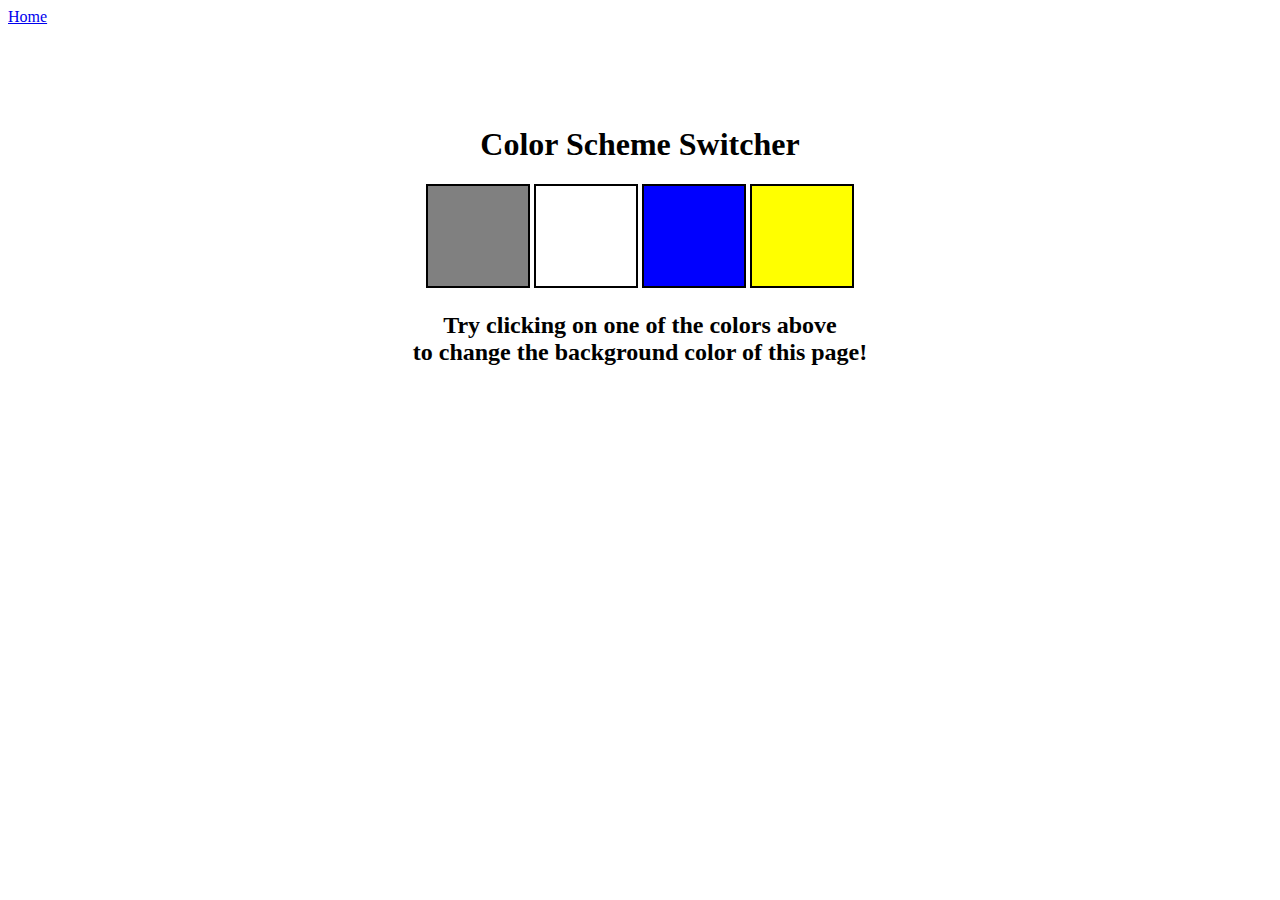
<file: BgColorSwitcher/index.html>
<!DOCTYPE html>
<html lang="en">
  <head>
    <meta charset="UTF-8" />
    <meta name="viewport" content="width=device-width, initial-scale=1.0" />
    <meta http-equiv="X-UA-Compatible" content="ie=edge" />
    <link rel="stylesheet" href="style.css" />
    <title>JavaScript Background Color Switcher</title>
  </head>
  <body>
    <nav>
      <a href="/" aria-current="page">Home</a>
    </nav>
    <div class="canvas">
      <!-- <a
        style="
          background-color: #fff;
          padding: 10px 30px;
          border-radius: 8px;
          color: #212121;
          text-decoration: none;
          border: 2px solid #212121;
        "
        href="../index.html"
        >Back to Home Page</a
      > -->
      <h1>Color Scheme Switcher</h1>
      <span class="button" id="grey"></span>
      <span class="button" id="white"></span>
      <span class="button" id="blue"></span>
      <span class="button" id="yellow"></span>
      <h2>
        Try clicking on one of the colors above
        <span>to change the background color of this page!</span>
      </h2>
    </div>
    <script src="code.js"></script>
  </body>
</html>
</file>
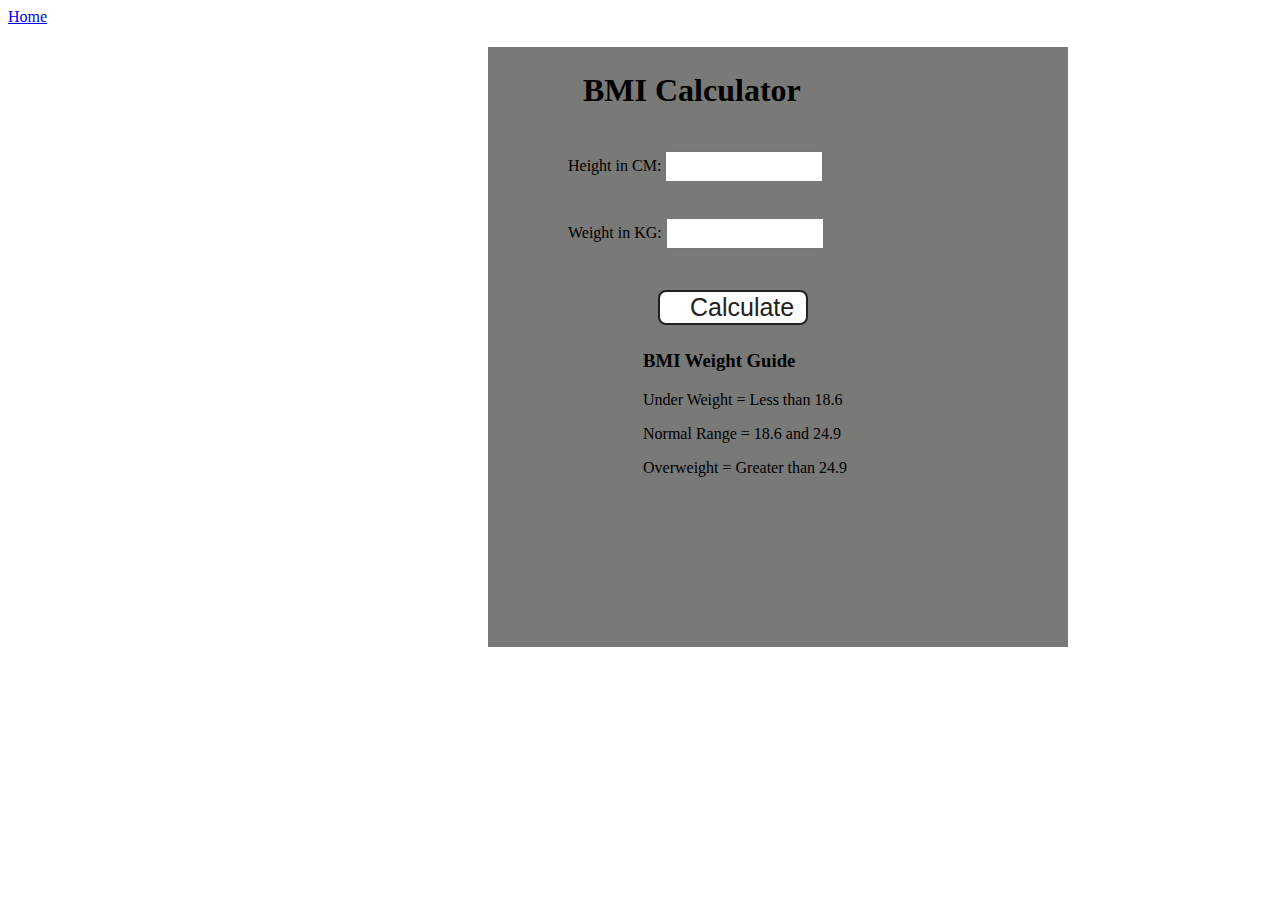
<file: BmiCalculator/index.html>
<!DOCTYPE html>
<html lang="en">

<head>
    <meta charset="UTF-8" />
    <meta name="viewport" content="width=device-width, initial-scale=1.0" />
    <meta http-equiv="X-UA-Compatible" content="ie=edge" />
    <link rel="stylesheet" href="style.css" />
    <title>BMI Calculator</title>
</head>

<body>
    <nav>
        <a href="/" aria-current="page">Home</a>
    </nav>
    <div class="container">
        <h1>BMI Calculator</h1>
        <form>
            <p><label>Height in CM: </label><input type="text" id="height" /></p>
            <p><label>Weight in KG: </label><input type="text" id="weight" /></p>
            <button>Calculate</button>
            <div id="results"></div>
            <div id="weight-guide">
                <h3>BMI Weight Guide</h3>
                <p>Under Weight = Less than 18.6</p>
                <p>Normal Range = 18.6 and 24.9</p>
                <p>Overweight = Greater than 24.9</p>
            </div>
        </form>
    </div>
</body>
<script src="code.js"></script>

</html>
</file>
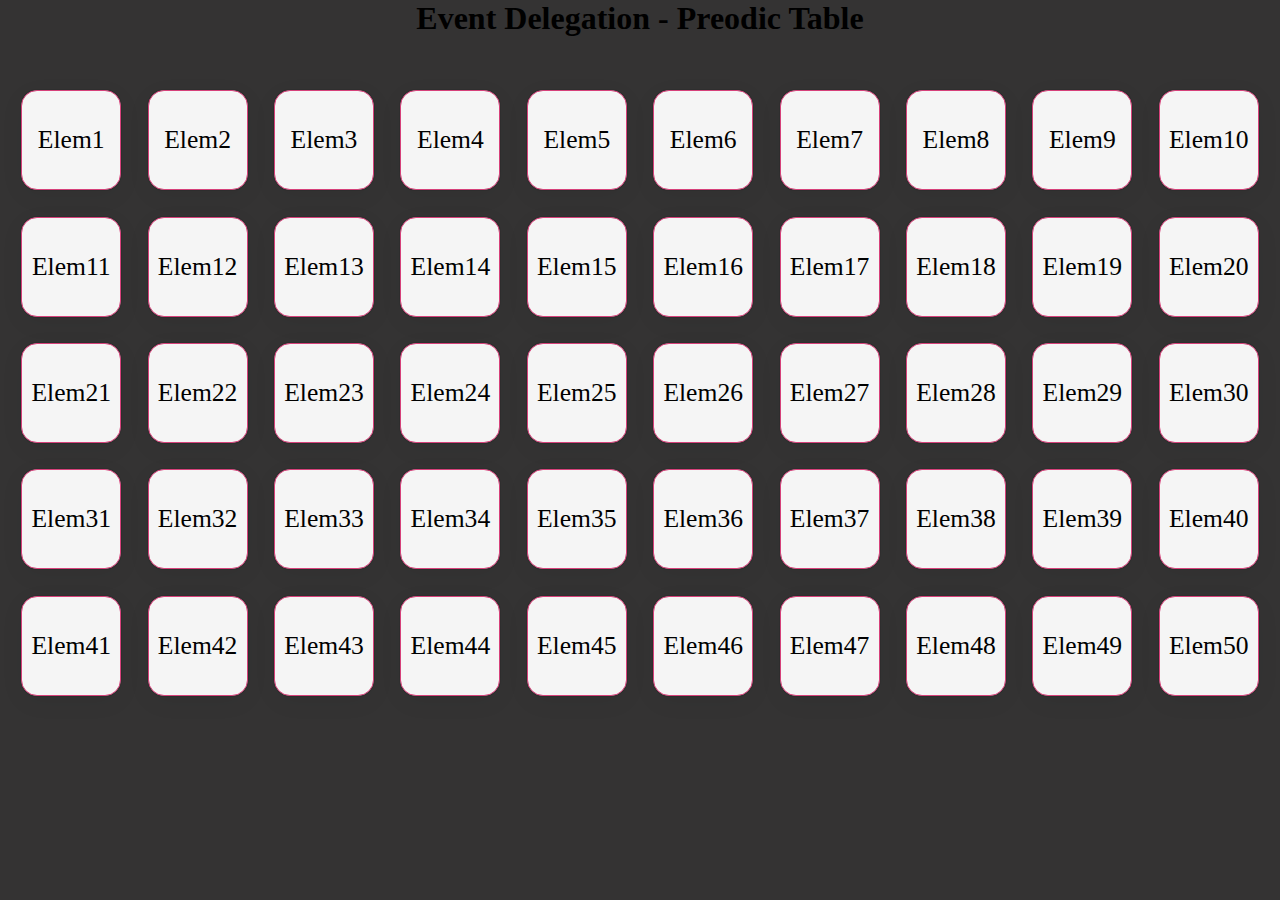
<file: EventDelegation/index.html>
<!DOCTYPE html>
<html lang="en">
  <head>
    <meta charset="UTF-8" />
    <meta name="viewport" content="width=device-width, initial-scale=1.0" />
    <title>Periodic Table</title>
    <style>
      *{
            margin: 0;
            padding: 0;
            box-sizing: border-box;
        }
      body{
           background-color: #141212dc;
        }
      h1 {
        text-align: center;
        margin-bottom: 3.2rem;
      }
      .mainBody {
        gap: 1.4rem;
        display: flex;
        flex-wrap: wrap;
        justify-content: center;
      }
      .element {
        width: 100px;
        height: 100px;
        margin: 2px;
        border: 1px solid #d6417a;
        background-color: whitesmoke;
        border-radius: 1rem;
        display: flex;
        flex-direction: column;
        justify-content: center;
        align-items: center;
        cursor: pointer;
        font-size: 1.6rem;
        box-shadow: rgba(0, 0, 0, 0.05) 0px 6px 24px 0px,
          rgba(0, 0, 0, 0.08) 0px 0px 0px 1px;

        &:hover {
          background-color: #d6417a;
          color: #000;
        }
      }
    </style>
  </head>
  <body>
    <h1>Event Delegation - Preodic Table</h1>
    <section class="mainBody"></section>
    <script>
      // Function to create a periodic table element
      const createPeriodicElement = (symbol, atomicNumber, name) => {
        const element = document.createElement("div");
        element.classList.add("element");
        element.innerHTML = symbol;

        element.setAttribute("data-atomic-number", atomicNumber);
        element.setAttribute("data-element-name", name);

        return element;
      };

      // Event handler for periodic table element click
      const handleElementClick = (event) => {
        const target = event.target;
        console.log(target);

        if (target.classList.contains("element")) {
          const atomicNumber = target.getAttribute("data-atomic-number");
          const elementName = target.getAttribute("data-element-name");
          alert(`Atomic Number: ${atomicNumber}\nElement Name: ${elementName}`);
        }
      };

      // Function to initialize the periodic table
      function initializePeriodicTable() {
        const mainBody = document.querySelector(".mainBody");

        // Create 50 periodic table elements
        for (let i = 1; i <= 50; i++) {
          const element = createPeriodicElement(`Elem${i}`, i, `Element ${i}`);
          mainBody.append(element);
        }

        // Add event delegation to the container
        mainBody.addEventListener("click", handleElementClick);
      }

      // Initialize the periodic table
      initializePeriodicTable();
    </script>
  </body>
</html>
</file>
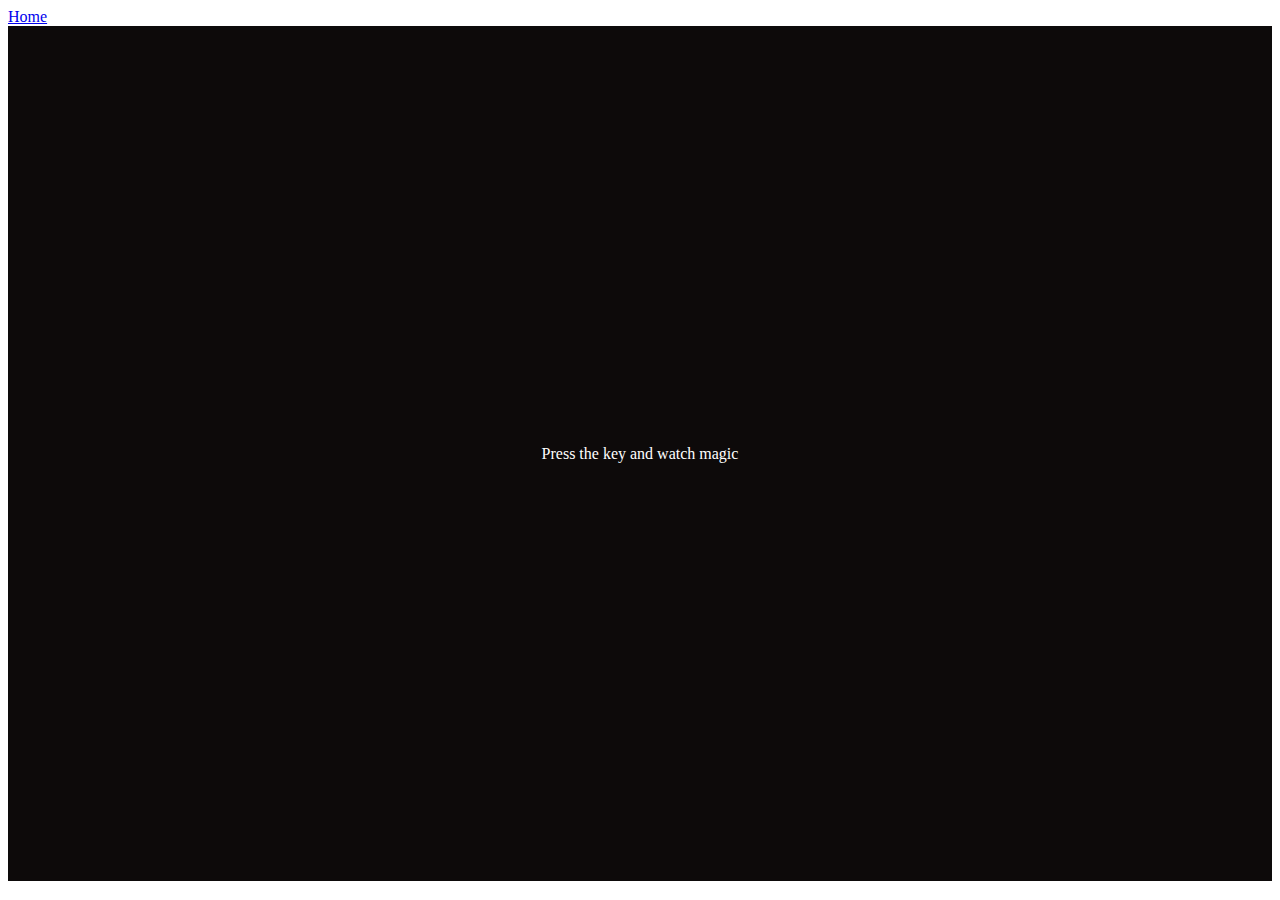
<file: EventKeyCode/index.html>
<!DOCTYPE html>
<html lang="en">
  <head>
    <meta charset="UTF-8" />
    <meta name="viewport" content="width=device-width, initial-scale=1.0" />
    <title>Event KeyCodes</title>
    <style>
      table,
      th,
      td {
        border: 1px solid #f0e9e9;
      }
      .project {
        background-color: #0d0a0a;
        color: #ffffff;
        display: flex;
        align-items: center;
        justify-content: center;
        text-align: center;
        height: 95vh;
      }

      .color {
        color: rgb(190, 213, 231);
        display: flex;
        flex-direction: row;
      }
    </style>
  </head>
  <body>
    <nav>
      <a href="/" aria-current="page">Home</a>
    </nav>
    <div class="project">
      <div id="insert">
        <div class="key">Press the key and watch magic</div>
      </div>
    </div>

    <script src="code.js"></script>
  </body>
</html>
</file>
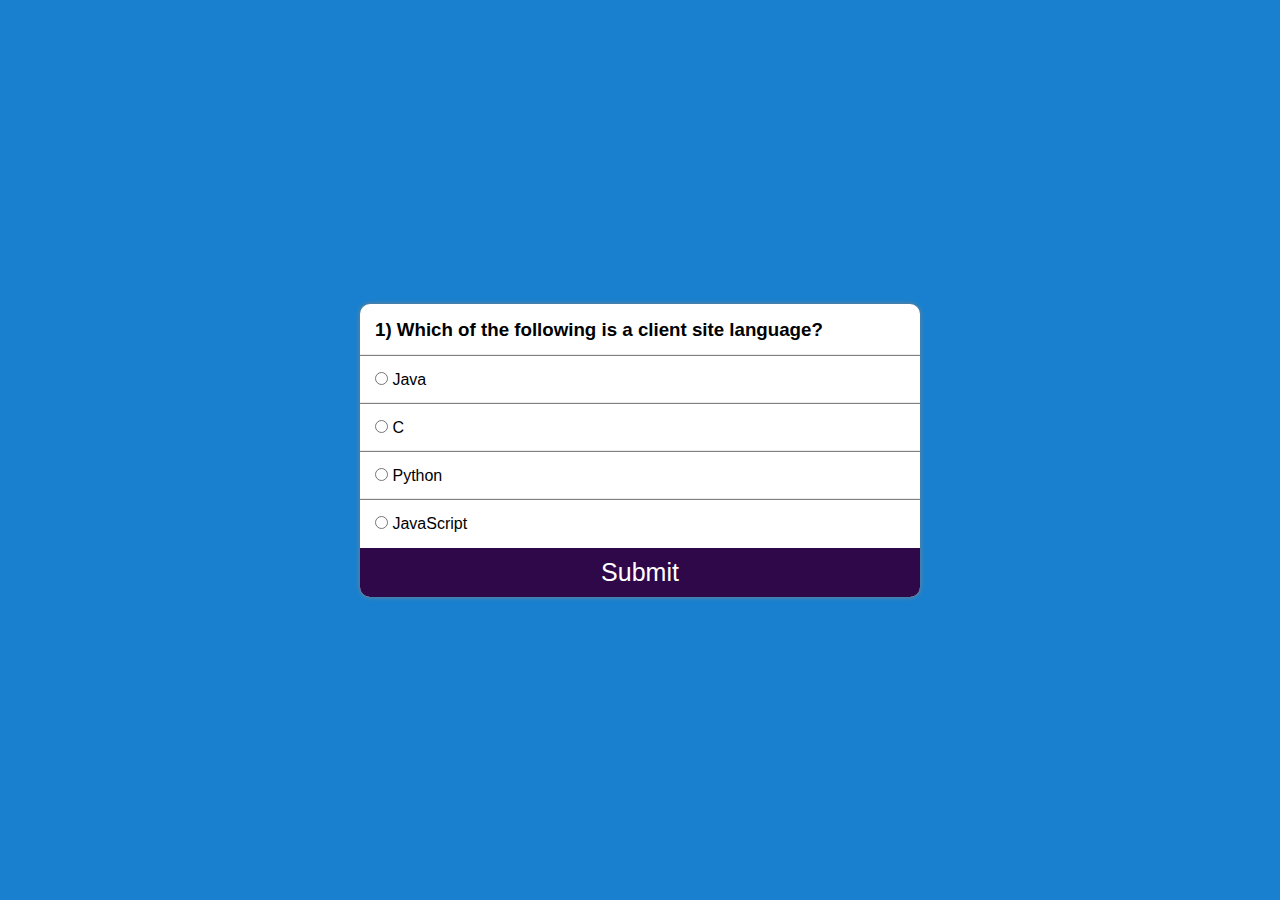
<file: GuessTheAnswer/index.html>
<!DOCTYPE html>
<html lang="en">

<head>
    <meta charset="UTF-8">
    <meta http-equiv="X-UA-Compatible" content="IE=edge">
    <meta name="viewport" content="width=device-width, initial-scale=1.0">
    <title>Guess the Answer</title>
    <link rel="stylesheet" href="style.css" />
</head>

<body>
    
    <section class="main">

        <div class="container">
            <div class="col">
                <h3 id="questionBox">

                </h3>
            </div>
            <div class="col box">
                <input name="option" type="radio" id="first" value="a" required>
                <label for="first">Testing 1</label>
            </div>
            <div class="col box">
                <input name="option" type="radio" id="second" value="b" required>
                <label for="second">Testing 2</label>
            </div>
            <div class="col box">
                <input name="option" type="radio" id="third" value="c" required>
                <label for="third">Testing 3</label>
            </div>
            <div class="col box">
                <input name="option" type="radio" id="fourth" value="d" required>
                <label for="fourth">Testing 4</label>
            </div>
            <button id="submit">Submit</button>
        </div>

    </section>
    <script src="code.js"></script>
</body>

</html>
</file>
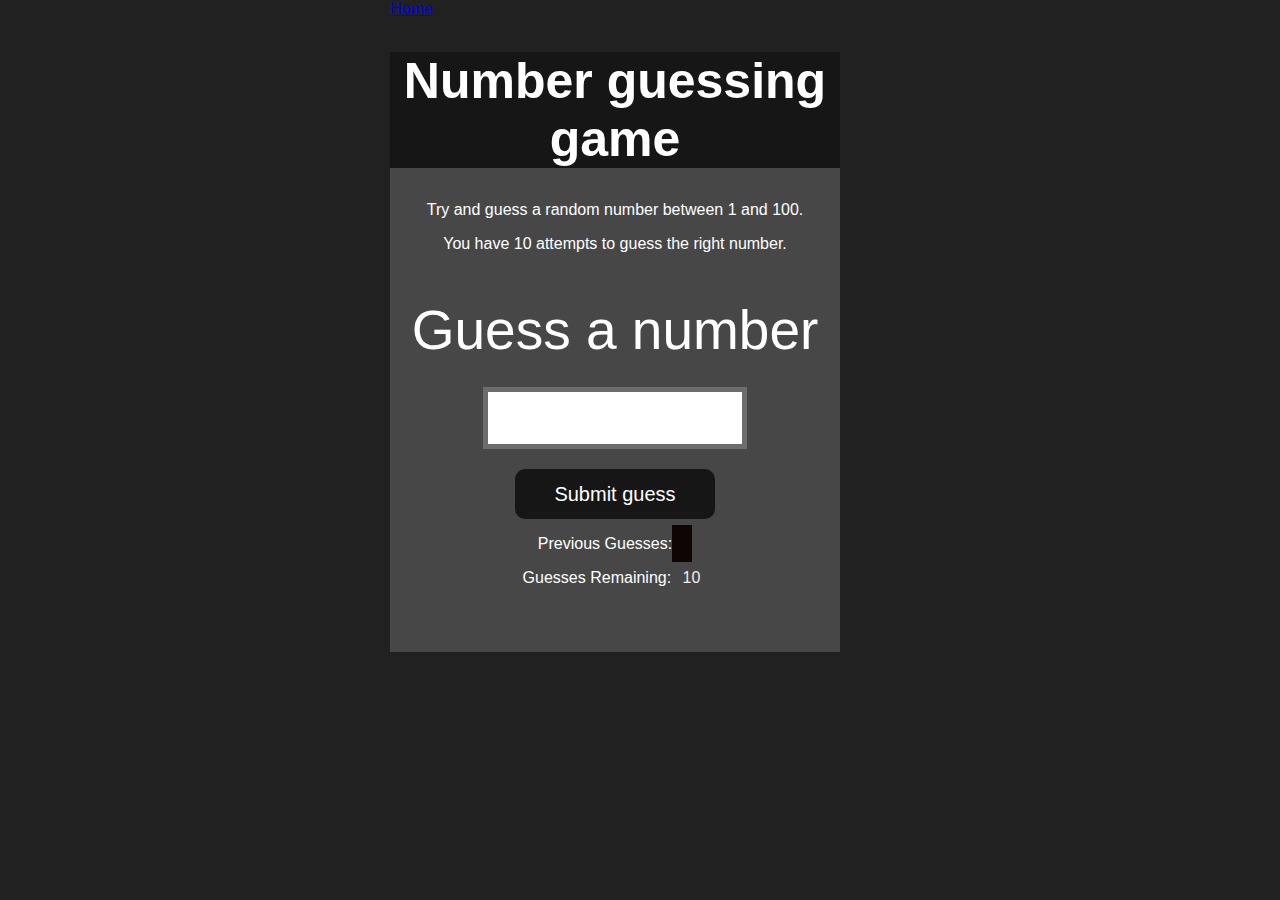
<file: GuessTheNumber/index.html>
<!DOCTYPE html>
<html lang="en">

<head>
    <meta charset="UTF-8">
    <meta name="viewport" content="width=device-width, initial-scale=1.0">
    <meta http-equiv="X-UA-Compatible" content="ie=edge">
    <title>Number Guessing Game</title>
    <link rel="stylesheet" href="style.css">
</head>

<body style="background-color:#212121; color:#fff;">
    <nav>
        <a href="/" aria-current="page">Home</a>
    </nav>

    <div id="wrapper">
        <h1>Number guessing game</h1>
        <p>Try and guess a random number between 1 and 100.</p>
        <p>You have 10 attempts to guess the right number.</p>
        </br>
        <form class="form">
            <label2 for="guessField" id="guess">Guess a number</label>
                <input type="text" id="guessField" class="guessField">
                <input type="submit" id="subt" value="Submit guess" class="guessSubmit">
        </form>

        <div class="resultParas">
            <p>Previous Guesses: <span class="guesses"></span></p>
            <p>Guesses Remaining: <span class="lastResult">10</span></p>
            <p class="lowOrHi"></p>
        </div>
    </div>
    <script src="code.js"></script>
</body>

</html>
</file>
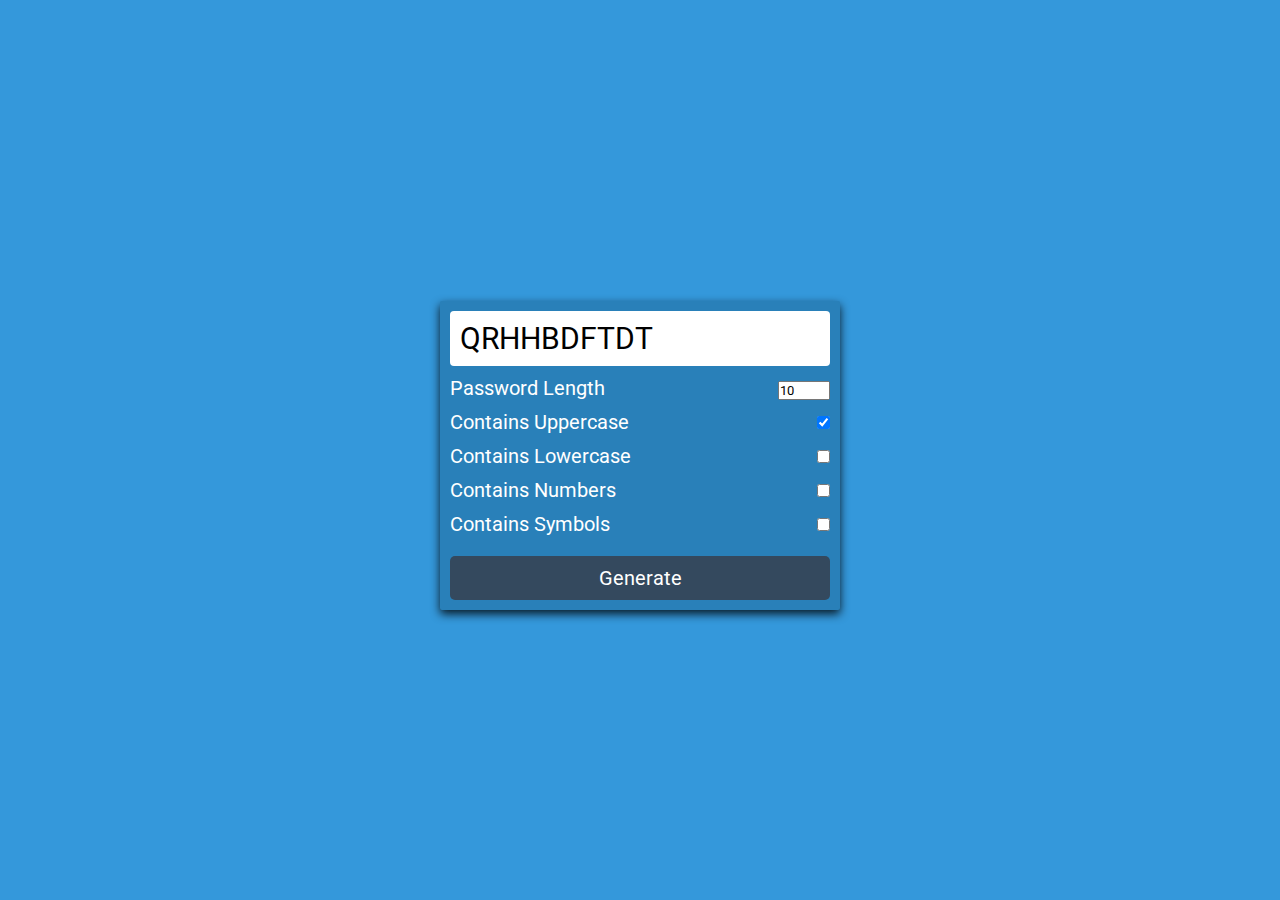
<file: PasswordGenerator/index.html>
<!DOCTYPE html>
<html lang="en">

<head>
    <meta charset="UTF-8">
    <meta http-equiv="X-UA-Compatible" content="IE=edge">
    <meta name="viewport" content="width=device-width, initial-scale=1.0">
    <title>Password Generator</title>
    <link rel="stylesheet" href="style.css" />
</head>

<body>
    <div class="main">
        <div class="box">
            <span id="pass-box">Testing</span>
            <div class="row">
                <div class="left">
                    Password Length
                </div>
                <div class="right">
                    <input type="number" name="" id="total-char" max="30" min="2" value="10" />
                </div>
            </div>
            <div class="row">
                <label for="upper-case">
                    <div class="left">
                       Contains Uppercase
                    </div>
                </label>
                <div class="right">
                    <input type="checkbox" name="" id="upper-case" checked/>
                </div>
            </div>
            <div class="row">
                <label for="lower-case">
                    <div class="left">
                      Contains Lowercase
                    </div>
                </label>
                <div class="right">
                    <input type="checkbox" name="" id="lower-case" />
                </div>
            </div>
            <div class="row">
                <label for="numbers">
                    <div class="left">
                    Contains Numbers
                    </div>
                </label>
                <div class="right">
                    <input type="checkbox" name="" id="numbers" />
                </div>
            </div>
            <div class="row">
                <label for="symbols">
                    <div class="left">
                    Contains Symbols
                    </div>
                </label>
                <div class="right">
                    <input type="checkbox" name="" id="symbols" />
                </div>
            </div>
            <div class="row">
                <button id="btn">
                    Generate
                </button>
            </div>
        </div>
    </div>
    <script src="code.js"></script>
</body>

</html>
</file>
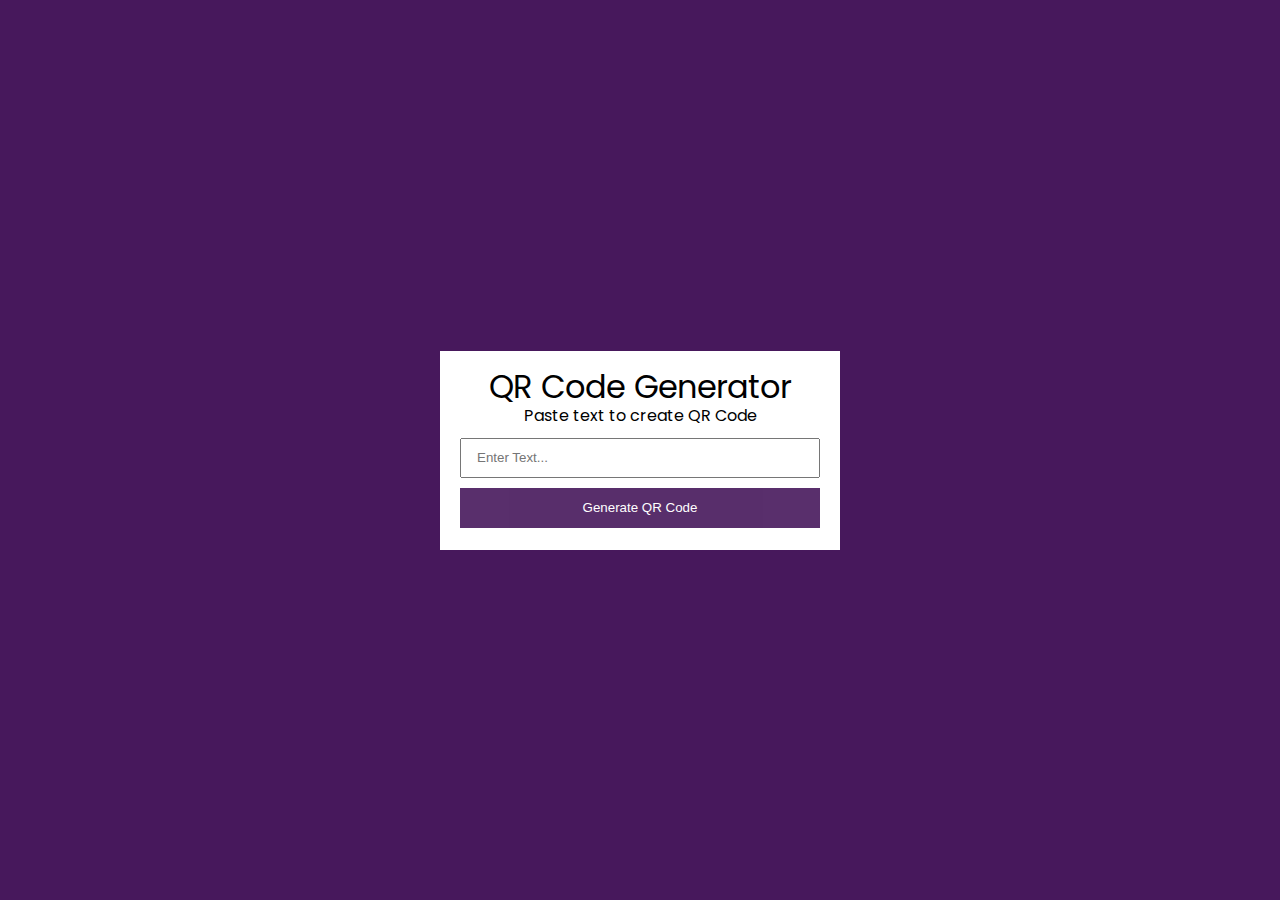
<file: QrGenerator/index.html>
<!DOCTYPE html>
<html lang="en">

<head>
    <meta charset="UTF-8" />
    <meta http-equiv="X-UA-Compatible" content="IE=edge" />
    <meta name="viewport" content="width=device-width, initial-scale=1.0" />
    <title>QR Code Generator</title>
    <link rel="stylesheet" href="style.css" />
    <script src="./code.js" defer></script>
</head>

<body>
    <div class="container">
        <div class="box">
            <section class="upper">
                <h1>QR Code Generator</h1>
                <p>Paste text to create QR Code</p>
            </section>

            <form id="qrForm">
                <input id="qrInputText" type="text" name="qrText" placeholder="Enter Text..." />
                <button id="generateBtn" type="submit">Generate QR Code</button>
            </form>
            <section id="qrContainer" class="qr_container">
                <img id="qrImage" src="./qr.webp" alt="QR Code" />
            </section>
        </div>
    </div>
</body>

</html>
</file>
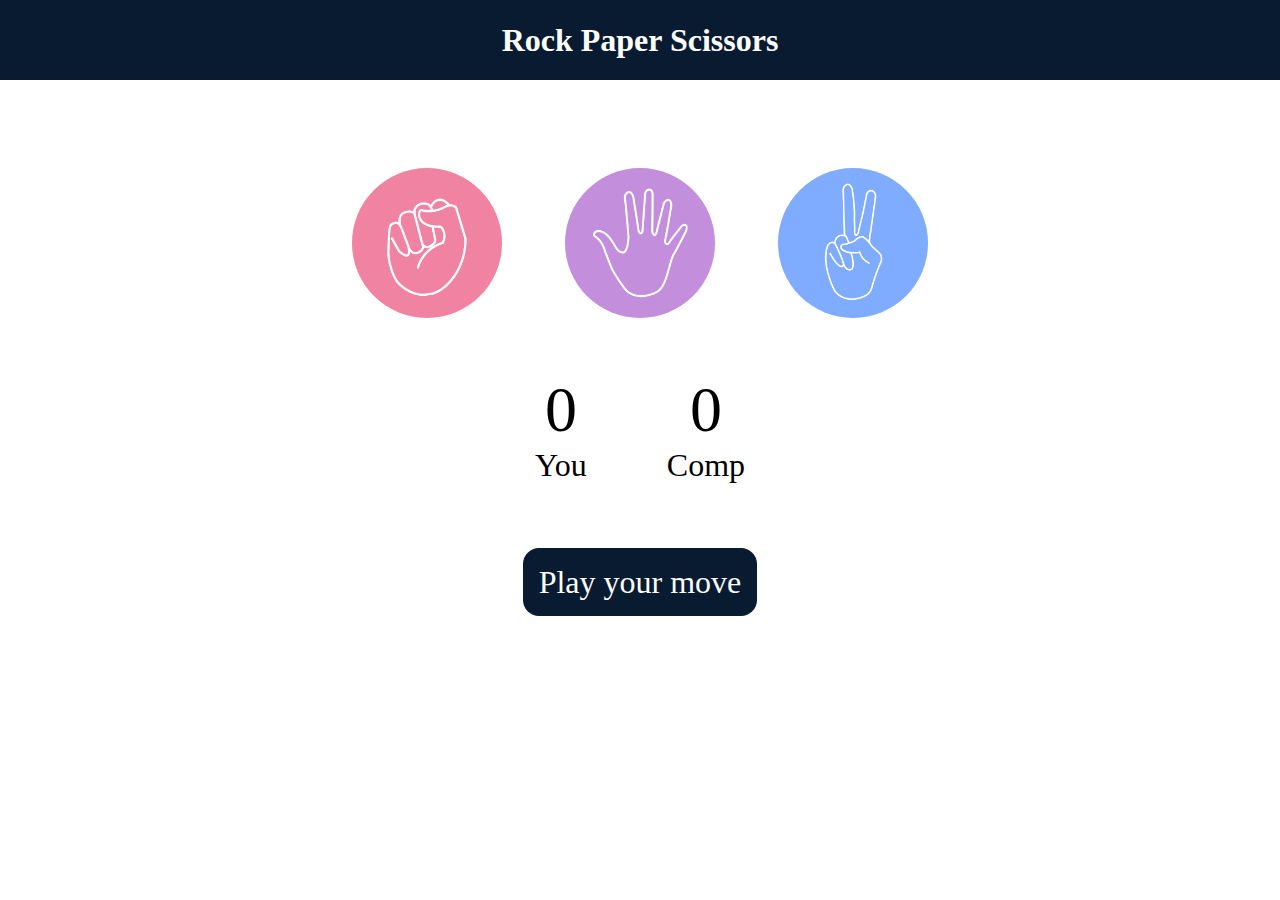
<file: RockPaperScissors/index.html>
<!DOCTYPE html>
<html lang="en">
  <head>
    <meta charset="UTF-8" />
    <meta name="viewport" content="width=device-width, initial-scale=1.0" />
    <title>Rock Paper Scissors Game</title>
    <link rel="stylesheet" href="style.css" />
  </head>
  <body>
    <h1>Rock Paper Scissors</h1>
    <div class="choices">
      <div class="choice" id="rock">
        <img src="./images/rock.png" />
      </div>
      <div class="choice" id="paper">
        <img src="./images/paper.png" />
      </div>
      <div class="choice" id="scissors">
        <img src="./images/scissors.png" />
      </div>
    </div>

    <div class="score-board">
      <div class="score">
        <p id="user-score">0</p>
        <p>You</p>
      </div>
      <div class="score">
        <p id="comp-score">0</p>
        <p>Comp</p>
      </div>
    </div>

    <div class="msg-container">
      <p id="msg">Play your move</p>
    </div>
    <script src="code.js"></script>
  </body>
</html>
</file>
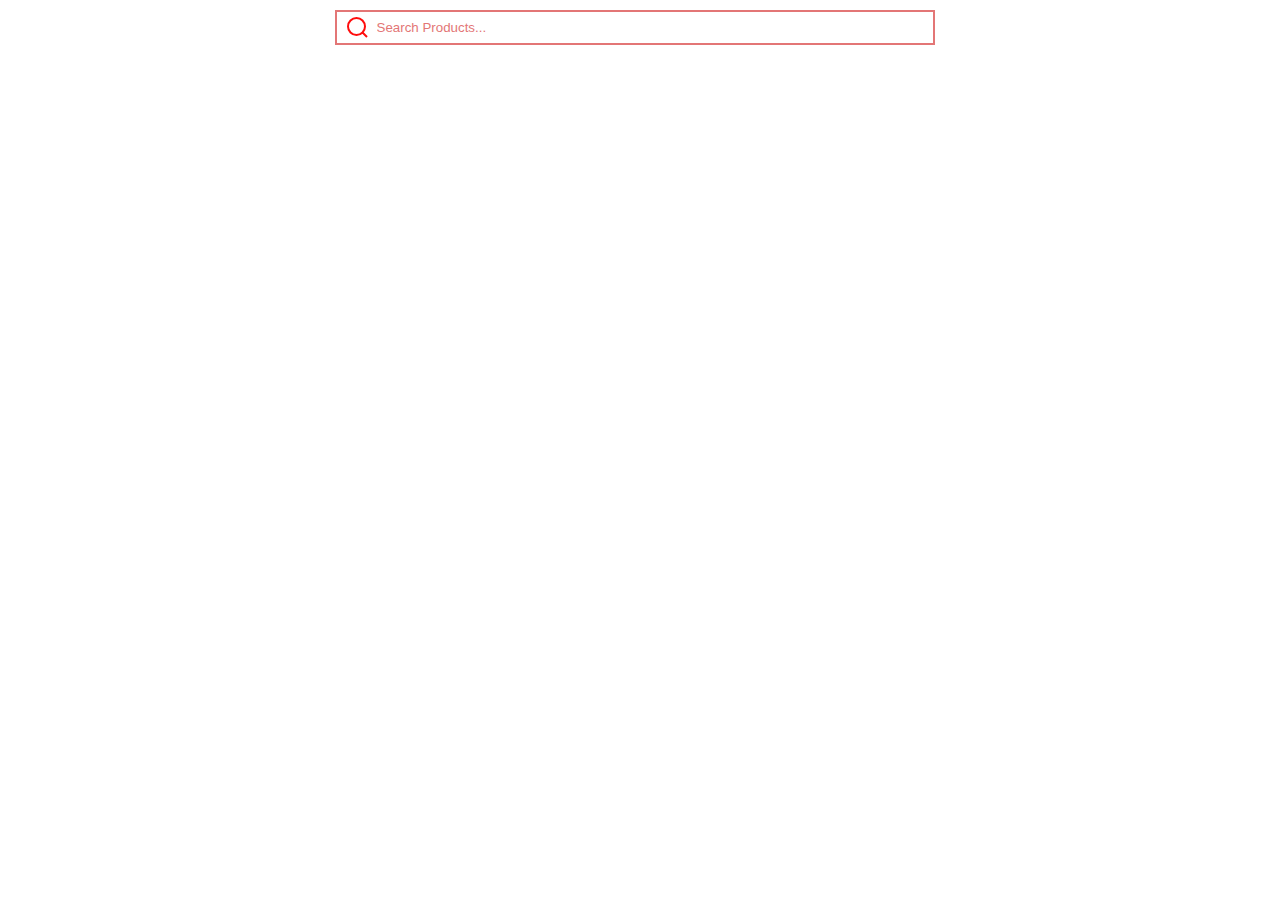
<file: Search&FilterProducts/index.html>
<!DOCTYPE html>
<html lang="en">

<head>
    <meta charset="UTF-8" />
    <meta http-equiv="X-UA-Compatible" content="IE=edge" />
    <meta name="viewport" content="width=device-width, initial-scale=1.0" />
    <title>Document</title>
    <link rel="stylesheet" href="style.css" />
    <script src="./code.js" defer></script>
</head>

<body>
    <div class="input_container">
        <div class="search_icon">
            <img src="search_icon.svg" />
        </div>
        <input id="searchInput" placeholder="Search Products..." type="text" />
    </div>
    <div class="product_container" id="productContainer">
        <div class="product_card">
            <div class="image_container">
                <img src="https://fakestoreapi.com/img/71pWzhdJNwL._AC_UL640_QL65_ML3_.jpg" alt="" />
            </div>
            <div class="product_content">
                <h2>
                    John Hardy Women's Legends Naga Gold & Silver Dragon Station Chain
                    Bracelet"
                </h2>
                <p>
                    rom our Legends Collection, the Naga was inspired by the mythical
                    water dragon that protects the ocean's pearl. Wear facing inward
                </p>
                <button>15.99 $</button>
            </div>
        </div>
    </div>
</body>

</html>
</file>
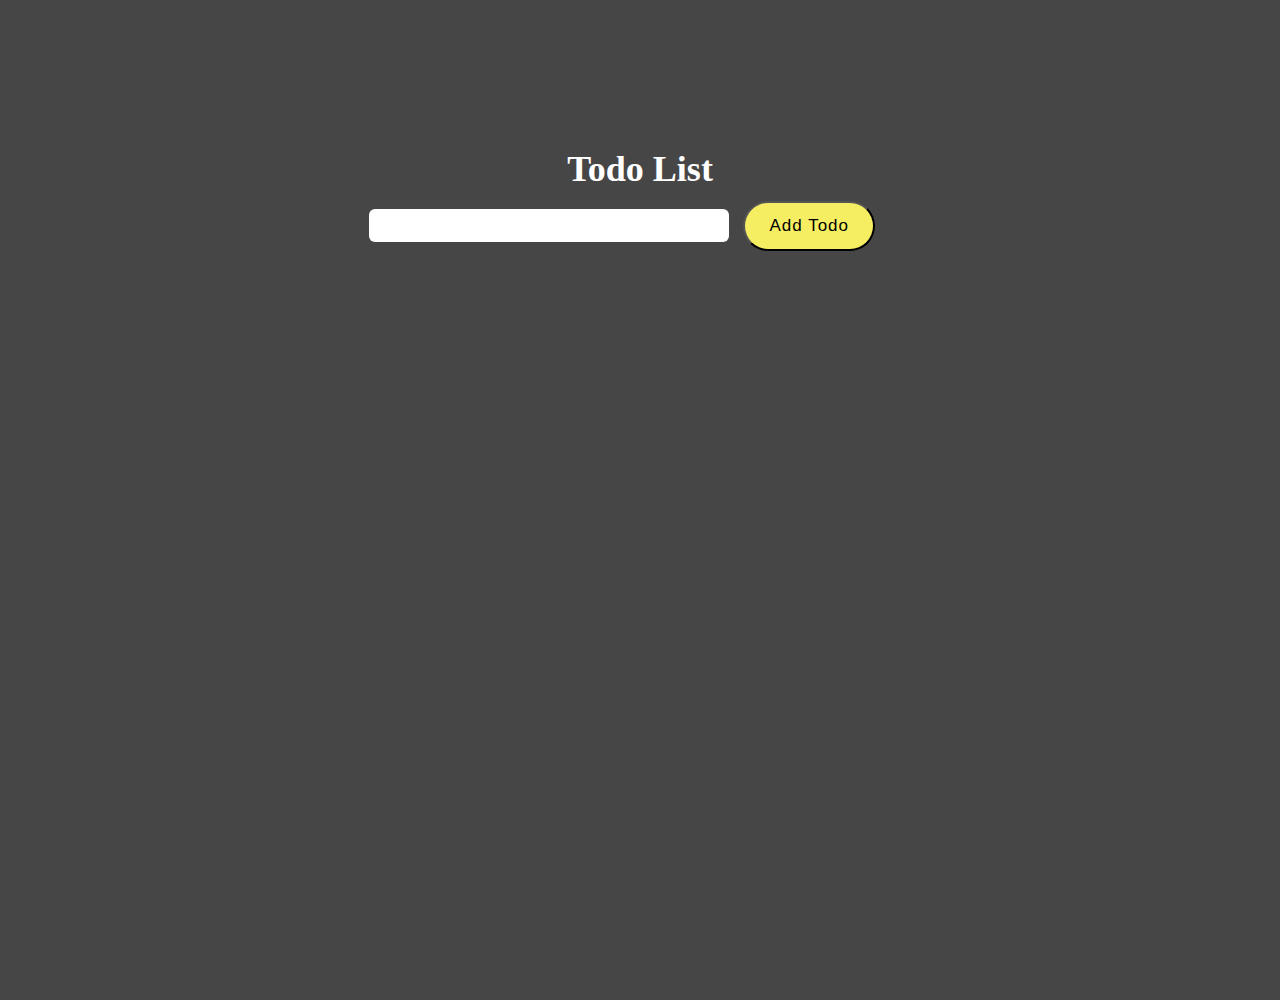
<file: TodoMaker2/index.html>
<!DOCTYPE html>
<html lang="en">
<head>
    <meta charset="UTF-8">
    <meta name="viewport" content="width=device-width, initial-scale=1.0">
    <link rel="stylesheet" href="style.css">
    <title>TodoList</title>
</head>
<body>
    <h1>Todo List</h1>
    <br/>
    <form >
        <div>
            <input type="text" id="inputValue"/>
            <button class="btn">Add Todo</button>
        </div>
        <section class="todo-list-element"></section>
    </form>
    <script src="code.js"></script>
</body>
</html>
</file>
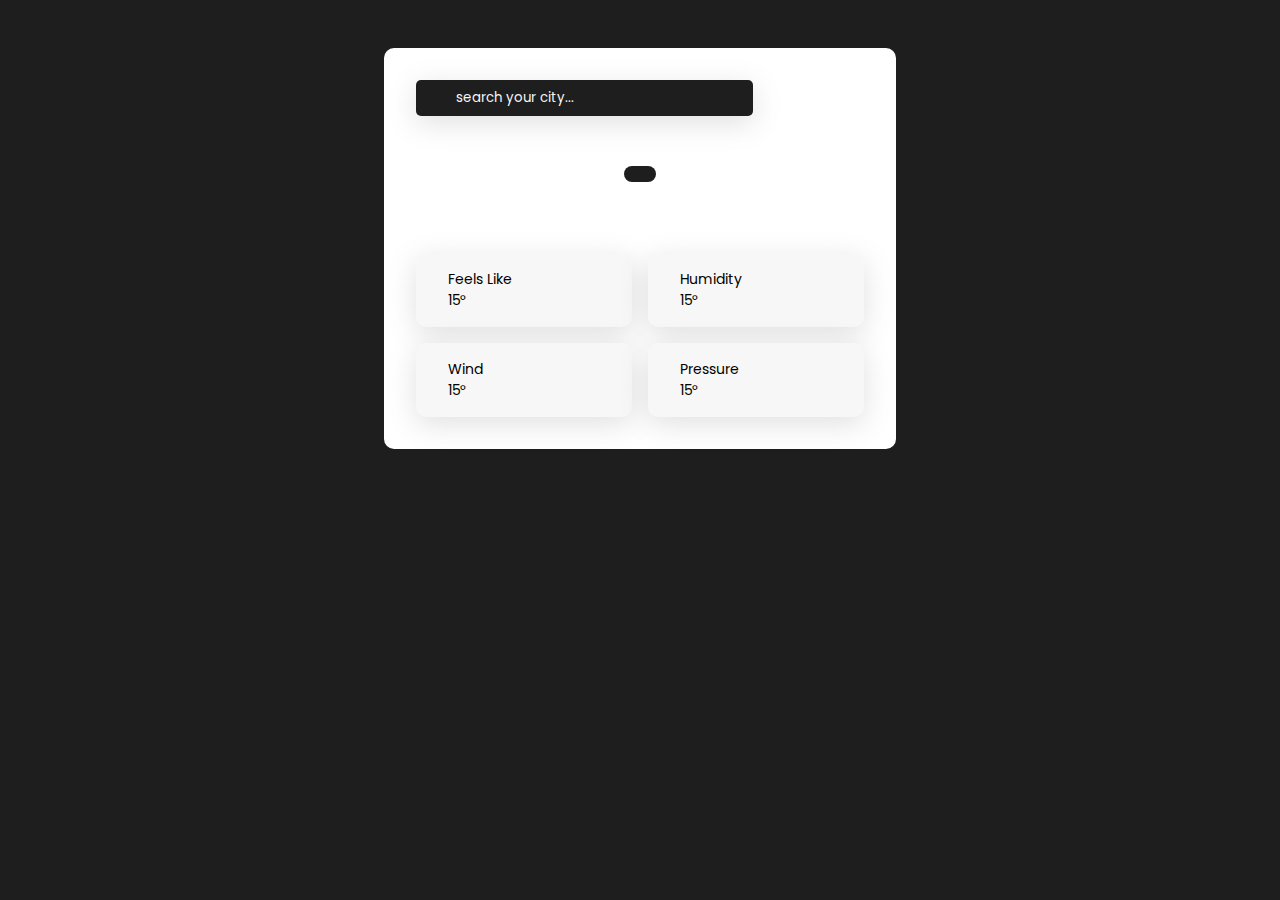
<file: WeatherApp/index.html>
<!DOCTYPE html>
<html lang="en">

<head>
    <meta charset="UTF-8">
    <meta name="viewport" content="width=device-width, initial-scale=1.0">
    <link rel="stylesheet" href="https://cdnjs.cloudflare.com/ajax/libs/font-awesome/6.5.1/css/all.min.css"
        integrity="sha512-DTOQO9RWCH3ppGqcWaEA1BIZOC6xxalwEsw9c2QQeAIftl+Vegovlnee1c9QX4TctnWMn13TZye+giMm8e2LwA=="
        crossorigin="anonymous" referrerpolicy="no-referrer" />
    <title>Weather App</title>
    <link rel="stylesheet" href="style.css">
</head>

<body>
    <section class="container">
        <!-- input search field -->
        <div class="weather_header">
            <form class="weather_search">
                <i class="fa-solid fa-magnifying-glass"></i>
                <input type="text" class="city_name" placeholder="search your city...">
            </form>
        </div>
        <!-- main weather data -->
        <div class="weather_body">
            <h1 class="weather_city"></h1>
            <p class="weather_date_time"></p>
            <div class="weather_data">
                <p class="weather_forecast"></p>
                <div class="weather_icon"></div>
            </div>
            <p class="weather_temperature"></p>
            <div class="weather_minmax">
                <p class="weather_min"></p>
                <p class="weather_max"></p>
            </div>
        </div>
        <!-- weather extra data -->
        <section class="weather_info">
            <div class="weather_card">
                <i class="fa-solid fa-droplet"></i>
                <div>
                    <p>Feels Like</p>
                    <p class="weather_feelsLike">15&#176</p>
                </div>
            </div>

            <div class="weather_card">
                <i class="fa-solid fa-droplet"></i>
                <div>
                    <p>Humidity</p>
                    <p class="weather_humidity">15&#176</p>
                </div>
            </div>

            <div class="weather_card">
                <i class="fa-solid fa-wind"></i>
                <div>
                    <p>Wind</p>
                    <p class="weather_wind">15&#176</p>
                </div>
            </div>

            <div class="weather_card">
                <i class="fa-solid fa-gauge-high"></i>
                <div>
                    <p>Pressure</p>
                    <p class="weather_pressure">15&#176</p>
                </div>
            </div>

        </section>
    </section>
    <script src="code.js"></script>
</body>

</html>
</file>
<file: BgColorSwitcher/style.css>
html {
    margin: 0;
  }
  
  span {
    display: block;
  }
  .canvas {
    margin: 100px auto 100px;
    width: 80%;
    text-align: center;
  }
  
  .button {
    width: 100px;
    height: 100px;
    border: solid black 2px;
    display:inline-block;
  }
  
  #grey {
    background: grey;
  }
  
  #white {
    background: white;
  }
  #blue {
    background: blue;
  }
  #yellow {
    background: yellow;
  }
</file>
<file: BmiCalculator/style.css>
.container {
    width: 500px;
    height: 600px;
    background-color: #797978;
    padding-left: 80px;
    margin-left: 30rem;
  }
  #height,
  #weight {
    width: 150px;
    height: 25px;
    margin-top: 20px;
  }
  
  #weight-guide {
    margin-left: 75px;
    margin-top: 25px;
  }
  
  #results {
    font-size: 35px;
    margin-left: 90px;
    margin-top: 20px;
    color: rgb(241, 241, 241);
  }
  
  button {
    width: 150px;
    height: 35px;
    margin-left: 90px;
    margin-top: 25px;
    background-color: #fff;
    padding: 1px 30px;
    border-radius: 8px;
    color: #212121;
    text-decoration: none;
    border: 2px solid #212121;
  
    font-size: 25px;
  }
  
  h1 {
    padding-left: 15px;
    padding-top: 25px;
    
  }
</file>
<file: GuessTheAnswer/style.css>
* {
    padding: 0;
    margin: 0;
    box-sizing: border-box;
    font-family: 'Poppins', sans-serif;
}

@import url('https://fonts.googleapis.com/css2?family=Poppins:wght@100&display=swap');
.main {
    width: 100%;
    height: 100vh;
    display: flex;
    justify-content: center;
    align-items: center;
    background-color: rgb(24, 128, 207);
}

.container {
    width: 35rem;
    box-shadow: 0px 0px 5px grey;
    display: flex;
    background-color: white;
    border-radius: 10px;
    overflow: hidden;
    flex-direction: column;
}

.col {
    text-align: justify;
    padding: 15px;
    width: 95%;
}

#submit {
    width: 100%;
    background-color: rgb(47, 8, 73);
    transition: 0.5s;
    color: white;
    outline: none;
    border: none;
    font-size: 25px;
    display: block;
    padding: 10px;
    cursor: pointer;
}

#submit:hover {
    background-color: rgb(34, 6, 53);
}

.box {
    box-shadow: 0px -1px 1px grey;
    width: 100%;
}
</file>
<file: GuessTheNumber/style.css>
html {
    font-family: sans-serif;
  }
  
  body {
    width: 90px;
    max-width: 750px;
    min-width: 500px;
    margin: 0 auto;
    background-color: #11120f;
  }
  
  .lastResult {
    color: rgb(241, 236, 236);
    padding: 7px;
  }
  
  .guesses {
    color: rgb(160, 154, 179);
    padding: 10px;
  }
  
  button {
    background-color: #141414;
    
    color: #efebeb;
    width: 250px;
    height: 50px;
    border-radius: 25px;
    font-size: 30px;
    border-style: none;
    margin-top: 30px;
    /* margin-left: 50px; */
  }
  
  #subt {
    background-color: #161616;
    color: #ffffff;
    width: 200px;
    height: 50px;
    border-radius: 10px;
    font-size: 20px;
    border-style: none;
    margin-top: 20px;
    /* margin-left: 75px; */
  }
  
  #guessField {
    color: #120808;
    width: 250px;
    height: 50px;
    font-size: 30px;
    border-style:none;
    margin-top: 25px;
  
    /* margin-left: 50px; */
    border: 5px solid #6c6d6d;
    text-align: center;
  }
  
  #guess {
    font-size: 55px;
    /* margin-left: 90px; */
    margin-top: 120px;
    color: #fff;
  }
  
  .guesses {
   background-color: #100505;
  }
  
  #wrapper {
    box-sizing: border-box;
    text-align: center;
    width: 450px;
    height: 600px;
    background-color: #474747;
    color: #fff;
    font-size: 25px;
  }
  
  h1 {
    background-color: #161616;
  
    color: #fff;
    text-align: center;
  }
  
  p {
    font-size: 16px;
    text-align: center;
  }
</file>
<file: PasswordGenerator/style.css>
@import url('https://fonts.googleapis.com/css2?family=Roboto:wght@300&display=swap');
* {
    padding: 0;
    margin: 0;
    box-sizing: border-box;
    font-family: 'Roboto', sans-serif;
}

input:focus-visible {
    outline: 0;
}

.main {
    background-color: #3498db;
    min-height: 100vh;
    display: flex;
    justify-content: center;
    align-items: center;
}

.box {
    min-width: 400px;
    padding: 10px;
    box-shadow: 0 4px 10px rgba(0, 0, 0, 0.837);
    background: #2980b9;
    border-radius: 2px;
    margin-top: 10px;
}

#pass-box {
    width: 100%;
    display: block;
    background-color: white;
    font-size: 30px;
    padding: 10px;
    border-radius: 4px;
}

.row {
    width: 100%;
    display: flex;
    margin-top: 10px;
    justify-content: space-between;
    color: white;
    font-size: 20px;
}

label {
    user-select: none;
}

#btn {
    width: 100%;
    font-size: 20px;
    outline: 0;
    border: 0;
    padding: 10px;
    background-color: #34495e;
    color: white;
    margin-top: 10px;
    border-radius: 5px;
}
</file>
<file: QrGenerator/style.css>
@import url("https://fonts.googleapis.com/css2?family=Poppins:wght@100;200;300;400;500;600;700&display=swap");
:root {
  --primary: #47185c;
  --primary-dark: #14001d;
}

* {
  margin: 0;
  padding: 0;
  box-sizing: border-box;
}

html {
  font-family: "Poppins", sans-serif;
}

body {
  background-color: var(--primary);
}

.container {
  display: grid;
  place-items: center;
  height: 100vh;
}

.box {
  padding: 20px;
  width: 400px;
  background-color: white;
}
.upper h1 {
  font-size: 32px;
  font-weight: 400;
  line-height: 32px;
}

.upper,
form {
  display: flex;
  flex-direction: column;
  align-items: center;
}
form {
  margin-top: 10px;
  gap: 10px;
}

form input {
  width: 100%;
  height: 40px;
  padding: 10px 15px;
}
form input:focus-visible {
  border: 1px solid var(--primary);
  outline: 1px solid var(--primary);
}
form button {
  width: 100%;
  height: 40px;
  padding: 10px 15px;
  background-color: var(--primary);
  border: none;
  color: white;
  opacity: 0.9;
  transition: 0.3s ease-in;
}
form button:hover {
  opacity: 1;
  transition: 0.3s ease-in;
}
form button:active {
  background-color: var(--primary-dark);
}

.qr_container {
  border: 1px solid var(--primary);
  display: flex;
  justify-content: center;

  height: 0;
  opacity: 0;

  transition: opacity 0.3s ease-in, height 0.1s ease;
}
.qr_container.show {
  padding: 10px;
  height: 150px;
  opacity: 1;

  transition: opacity 0.3s ease-in, height 0.1s ease;
}
.qr_container img {
  height: 100%;
}

@media (max-width: 500px) {
  .box {
    width: 95%;
  }
  .box h1 {
    font-size: 24px;
  }
  .upper p {
    font-size: 14px;
  }
}
</file>
<file: RockPaperScissors/style.css>
* {
    margin: 0;
    padding: 0;
    text-align: center;
  }
  
  h1 {
    background-color: #081b31;
    color: #fff;
    height: 5rem;
    line-height: 5rem;
  }
  
  .choice {
    height: 165px;
    width: 165px;
    border-radius: 50%;
    display: flex;
    justify-content: center;
    align-items: center;
  }
  
  .choice:hover {
    cursor: pointer;
    background-color: #081b31;
    opacity:0.8;
  }
  
  img {
    height: 150px;
    width: 150px;
    object-fit: cover;
    border-radius: 50%;
  }
  
  .choices {
    display: flex;
    justify-content: center;
    align-items: center;
    gap: 3rem;
    margin-top: 5rem;
  }
  
  .score-board {
    display: flex;
    justify-content: center;
    align-items: center;
    font-size: 2rem;
    margin-top: 3rem;
    gap: 5rem;
  }
  
  #user-score,
  #comp-score {
    font-size: 4rem;
  }
  
  .msg-container {
    margin-top: 5rem;
  }
  
  #msg {
    background-color: #081b31;
    color: #fff;
    font-size: 2rem;
    display: inline;
    padding: 1rem;
    border-radius: 1rem;
  }
</file>
<file: Search&FilterProducts/style.css>
@import url("https://fonts.googleapis.com/css2?family=Poppins:wght@100;200;300;400;500;600;700&display=swap");

:root {
    --primary: #e37676;
}

* {
    margin: 0;
    padding: 0;
    box-sizing: border-box;
}

html {
    font-family: "Poppins", sans-serif;
}

.product_container {
    display: flex;
    flex-direction: column;
    gap: 30px;
    align-items: center;
}

.product_card {
    box-shadow: 0px 7px 32px rgba(0, 0, 0, 0.25);
    width: 600px;
    min-height: 150px;
    border-radius: 5px;
    display: flex;
}

.image_container {
    flex: 1;
    border-right: 1px solid black;
    padding: 10px 30px;
}

.image_container img {
    width: 100%;
    height: 100%;
    object-fit: contain;
}

.product_content {
    flex: 5;
    padding: 10px 20px;
    display: flex;
    flex-direction: column;
}

/* Product Content Style */

.product_content h2 {
    font-size: 16px;
    font-weight: 500;
}

.product_content p {
    font-size: 12px;
    font-weight: 400;
    opacity: 0.8;
}

.product_content button {
    font-size: 20px;
    background-color: var(--primary);
    border: none;
    color: white;
    padding: 5px 20px;
    margin-top: 10px;
    align-self: end;
}

/* Input Styling */
.input_container {
    display: flex;
    justify-content: center;
    width: 600px;
    margin: 10px auto;
}

.input_container input {
    width: 100%;
    padding-left: 40px;
    height: 35px;
    border: 2px solid var(--primary);
    color: var(--primary);
}

.input_container input::placeholder {
    color: var(--primary);
}

.search_icon {
    position: relative;
    left: 35px;
    margin-left: -35px;
    display: grid;
    place-items: center;
}

@media (max-width: 630px) {
    .product_card {
        width: 90%;
    }

    .input_container {
        width: 90%;
    }
}

@media (max-width: 425px) {
    .product_card {
        flex-direction: column;
    }

    .product_content button {
        align-self: stretch;
    }
}
</file>
<file: TodoMaker2/style.css>
*{
    padding: 0;
    margin: 0;
    box-sizing: border-box;
}

html{
  color: #fff;
  font-size: 62.5%;
}

body{
   height: 100vh;
   width: 100%;
   display: flex;
   flex-direction: column;
   align-items: center;
   margin-top: 100px;
   background-color: rgba(42, 41, 41, 0.861);
}
 
li{
    cursor: pointer;
    list-style-type: circle;
    margin: 2rem 0;
    text-transform: capitalize;
    font-weight: 500;
    &:hover{
        color: #feac5e;
    }
}

.main-todo-div{
    width: 36rem;
    display: grid;
    grid-template-columns: 1fr 0.3fr;
    align-items: center;
    height: auto;
} 

button{
    height: 5rem;
}

h1{
    font-size: 3.6rem;
    margin-top: 4.8rem;
}

hr{
    margin-bottom: 3.2rem;
}

p,li,button{
    font-size: 1.7rem;
    letter-spacing: 0.1rem;
    font-family: 'urbanlist',sans-serif;
    line-height: 1.6;
}

button{
    background-color: #f5ee62;
    padding: 0.6rem 2.4rem;
    border-radius: 10rem;
    margin-right: 3.6rem;
    cursor: pointer;
    transition: all 0.3s linear;

    &:hover{
        box-shadow: inset 0 0 0 0.2rem #f5ee62;
        background-color: transparent;
        color: #f5ee62;
    }
}

input{
    padding: 6px 2px;
    min-width: 36rem;
    font-size: 18px;
    border-radius: 0.6rem;
    border: none;
    margin-right: 1.2rem;
}

li:hover + .dltBtn{
    box-shadow: 0 0 0 0.2rem #f5ee62;
    background-color: transparent;
    color: #f5ee62;
}
</file>
<file: WeatherApp/style.css>
@import url("https://fonts.googleapis.com/css2?family=Poppins&display=swap");

* {
  margin: 0;
  padding: 0;
  box-sizing: border-box;
  font-family: "Poppins", sans-serif;
}

body {
  background: #1e1e1e;
  color: #171717;
  height: calc(100vh - 70px);
}

.container {
  background-color: #fff;
  color: #171717;
  padding: 2rem;
  width: 40%;
  margin: 3rem auto;
  border-radius: 10px;
}

.weather_header {
  display: flex;
  justify-content: space-between;
  align-items: center;
}

input {
  border: none;
  background: #1e1e1e;
  color: #fff;
  outline: none;
  padding: 0.5rem 2.5rem;
  border-radius: 5px;
  box-shadow: rgba(100, 100, 111, 0.2) 0px 7px 29px 0px;
}

input::placeholder {
  color: #f7f7f7;
}

.weather_search {
  position: relative;
}

.weather_search i {
  position: absolute;
  left: 10px;
  top: 10px;
  font-size: 15px;
  color: #fff;
}

.weather_units {
  font-size: 1.5rem;
}

.weather_units span {
  cursor: pointer;
}

.weather_units span:first-child {
  margin-right: 0.5rem;
}

.weather_body {
  text-align: center;
  margin-top: 3rem;
}

.weather_date_time {
  margin-bottom: 1rem;
  font-size: 14px;
}

.weather_forecast {
  background: #1e1e1e;
  /* background-color: #f7f7f7; */
  color: #fff;
  /* color: #171717; */
  display: inline-block;
  padding: 0.5rem 1rem;
  border-radius: 30px;
}

.weather_icon img {
  width: 100px;
  filter: drop-shadow(2px 4px 6px black);
  -webkit-filter: drop-shadow(2px 4px 6px black);
}

.weather_temperature {
  font-size: 1.75rem;
}

.weather_minmax {
  display: flex;
  justify-content: center;
}

.weather_minmax p {
  font-size: 14px;
  margin: 0.5rem;
}

.weather_info {
  display: grid;
  grid-template-columns: repeat(2, 1fr);
  grid-gap: 1rem;
  margin-top: 3rem;
}

.weather_card {
  display: flex;
  align-items: center;
  background: #1e1e1e;
  background-color: #f7f7f7;
  color: #000;
  padding: 1rem;
  border-radius: 10px;
  box-shadow: rgba(100, 100, 111, 0.2) 0px 7px 29px 0px;
}

.weather_card i {
  font-size: 1.5rem;
  margin-right: 1rem;
}

.weather_card p {
  font-size: 14px;
}

@media (max-width: 936px) {
  .container {
    width: 90%;
  }

  .weather_header {
    flex-direction: column;
  }

  .weather_units {
    margin-top: 1rem;
  }
}

@media (max-width: 400px) {
  .weather_info {
    grid-template-columns: none;
  }
}
</file>
